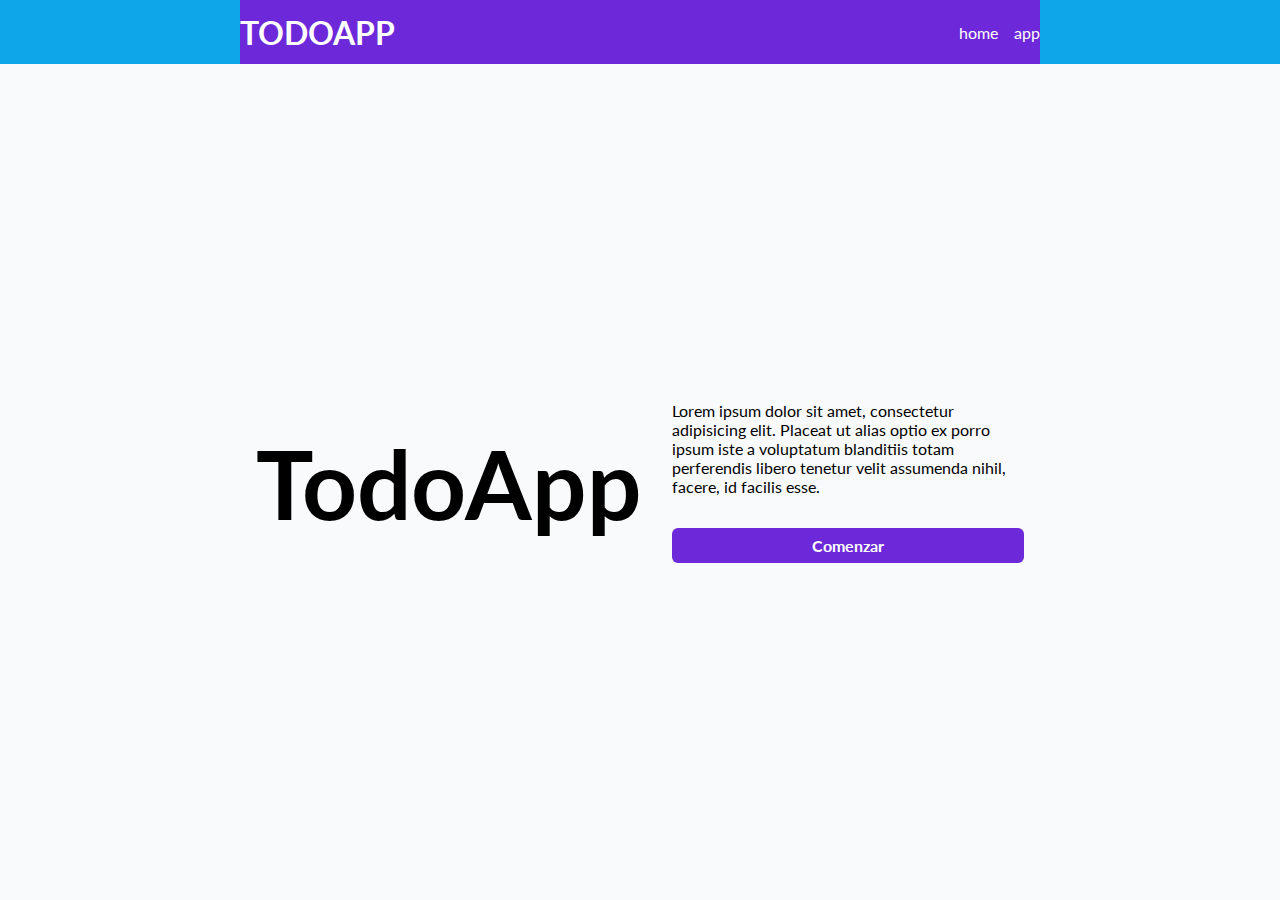
<file: index.html>
<!DOCTYPE html>
<html lang="es">
<head>
    <meta charset="UTF-8">
    <meta name="viewport" content="width=device-width, initial-scale=1.0">
    <title>documents</title>
    <link rel="stylesheet" href="index.css">
    <link rel="preconnect" href="https://fonts.googleapis.com">
<link rel="preconnect" href="https://fonts.gstatic.com" crossorigin>
<link href="https://fonts.googleapis.com/css2?family=Lato:wght@400;700&display=swap" rel="stylesheet">
</head>
<body>
<nav id="nav">
    <div id="nav-container">
        <h1 id="nav-title">todoapp</h1> 
        <!-- movil -->
        <button id="nav-btn">
            <svg xmlns="http://www.w3.org/2000/svg" fill="none" viewBox="0 0 24 24" stroke-width="1.5" stroke="currentColor" class="mav-icon">
                <path stroke-linecap="round" stroke-linejoin="round" d="M3.75 6.75h16.5M3.75 12h16.5m-16.5 5.25h16.5" />
            </svg>
            </button>
              <!-- escritorio -->
              <div id="nav-link-container">
                <a class= "link" href="/">home</a>
                <a class= "link" href="app/">app</a>
              </div>    

    </div>
</nav>
<main id="main-container">
    <h1 id="main-title">TodoApp</h1>
    <div id="main-desc-container">
    <p id="desc-container">Lorem ipsum dolor sit amet, consectetur adipisicing elit. Placeat ut alias optio ex porro ipsum iste a voluptatum blanditiis totam perferendis libero tenetur velit assumenda nihil, facere, id facilis esse.</p>
    <a id="desc-link" href="app/">Comenzar</a>
    </div>
</main>
</body>
</html>
</file>
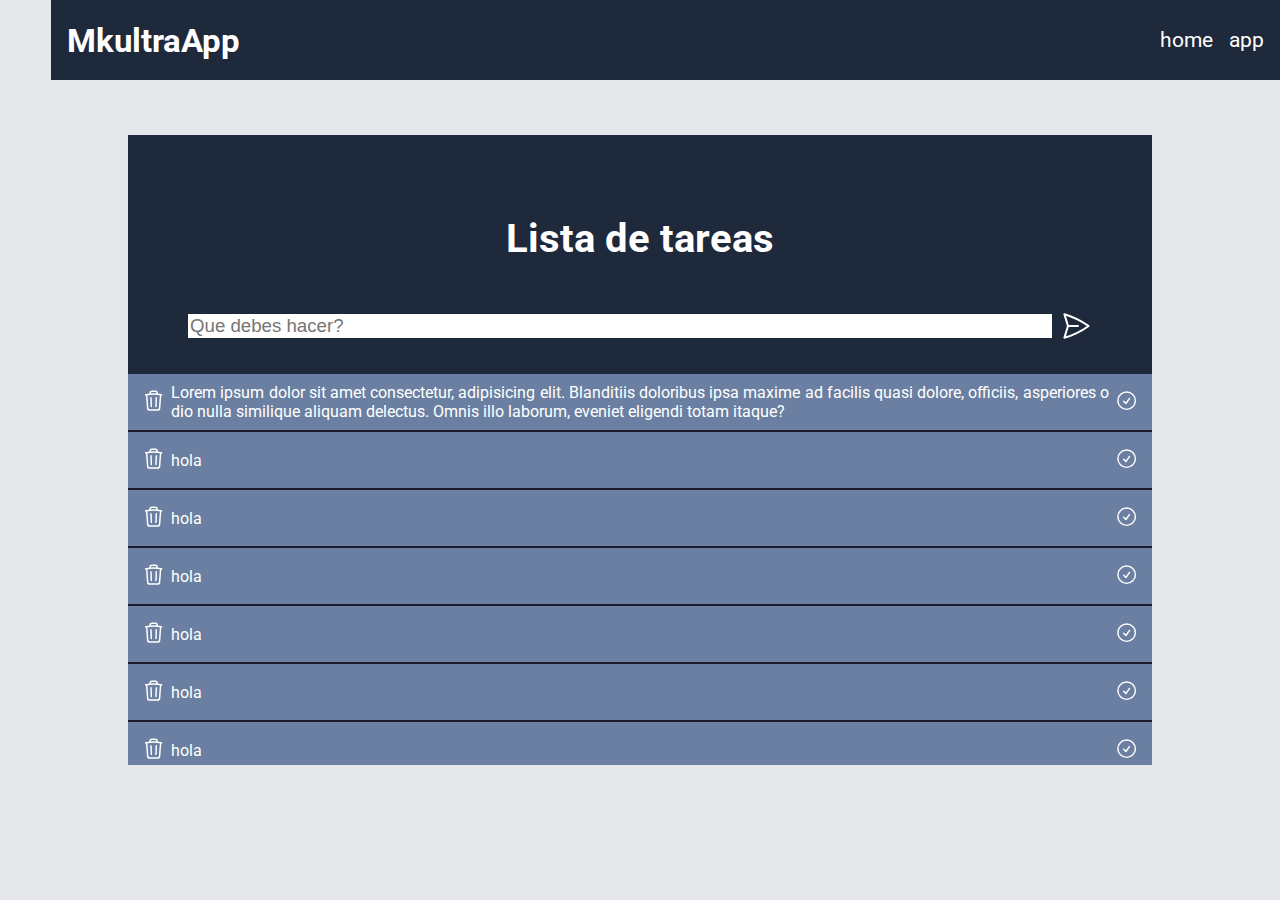
<file: app/index.html>
<!DOCTYPE html>
<html lang="en">
<head>
    <meta charset="UTF-8">
    <meta name="viewport" content="width=device-width, initial-scale=1.0">
    <title>documents</title>
    <link rel="stylesheet" href="index.css">
    <link rel="preconnect" href="https://fonts.googleapis.com">
    <link rel="preconnect" href="https://fonts.gstatic.com" crossorigin>
    <link href="https://fonts.googleapis.com/css2?family=Roboto:wght@500&display=swap" rel="stylesheet">
</head>
<body>
  <!-- nav primera caja para controlar todo el conjunto -->
<nav id="nav">
  <!-- div segunda caja para controlar el contenido -->
  <div id="nav-container">
    <h1 id="nav-title1">MkultraApp</h1>
    <!-- boton para movil -->
    <button id="nav-btn">
      <svg xmlns="http://www.w3.org/2000/svg" fill="none" viewBox="0 0 24 24" stroke-width="1.5" stroke="currentColor" class="mav-icon">
          <path stroke-linecap="round" stroke-linejoin="round" d="M3.75 6.75h16.5M3.75 12h16.5m-16.5 5.25h16.5" />
      </svg>
      </button>
        <!-- escritorio -->
        <div id="nav-link-container">
          <a class= "link" href="/">home</a>
          <a class= "link" href="app/">app</a>
        </div>
</nav>
<!-- main primera caja para controlar todo el conjunto -->
<main id="main-app">
  <!-- div segunda caja para controlar todo el contenido -->
  <div id="main-container">
    <!-- para controlar el titulo -->
  <H2 id="main-title">Lista de tareas</H2>
  <!-- para controlar la caja del texto, boton y lista -->
  <div id="input-btn">
    <!-- para controlar el texto y el boton -->
    <div id="div-input-text">
      <!-- para controlar el texto nada mas -->
<form id="form-app">
  <input id="input-app" type="text" placeholder="Que debes hacer?"></form></div>
  <!-- para controlar el boton -->
<button id="btn-add"><svg xmlns="http://www.w3.org/2000/svg" fill="none" viewBox="0 0 24 24" stroke-width="1.5" stroke="currentColor" class="w-6 h-6">
  <path stroke-linecap="round" stroke-linejoin="round" d="M6 12L3.269 3.126A59.768 59.768 0 0121.485 12 59.77 59.77 0 013.27 20.876L5.999 12zm0 0h7.5" /></svg>
</button>
</div>
<ul id="cont-list">
  <!-- primera tarea -->
  <li class="list">
  <button class="btn-del-list"><svg xmlns="http://www.w3.org/2000/svg" fill="none" viewBox="0 0 24 24" stroke-width="1.5" stroke="currentColor" class="w-6 h-6">
    <path stroke-linecap="round" stroke-linejoin="round" d="M14.74 9l-.346 9m-4.788 0L9.26 9m9.968-3.21c.342.052.682.107 1.022.166m-1.022-.165L18.16 19.673a2.25 2.25 0 01-2.244 2.077H8.084a2.25 2.25 0 01-2.244-2.077L4.772 5.79m14.456 0a48.108 48.108 0 00-3.478-.397m-12 .562c.34-.059.68-.114 1.022-.165m0 0a48.11 48.11 0 013.478-.397m7.5 0v-.916c0-1.18-.91-2.164-2.09-2.201a51.964 51.964 0 00-3.32 0c-1.18.037-2.09 1.022-2.09 2.201v.916m7.5 0a48.667 48.667 0 00-7.5 0" />
  </svg></button>
    <p class="body-list">Lorem ipsum dolor sit amet consectetur, adipisicing elit. Blanditiis doloribus ipsa maxime ad facilis quasi dolore, officiis, asperiores odio nulla similique aliquam delectus. Omnis illo laborum, eveniet eligendi totam itaque?</p>
    <button class="btn-check"><svg xmlns="http://www.w3.org/2000/svg" fill="none" viewBox="0 0 24 24" stroke-width="1.5" stroke="currentColor" class="w-6 h-6">
      <path stroke-linecap="round" stroke-linejoin="round" d="M9 12.75L11.25 15 15 9.75M21 12a9 9 0 11-18 0 9 9 0 0118 0z" /></svg></button>
  </li>
  <!-- segunda tarea -->
  <li class="list">
    <button class="btn-del-list"><svg xmlns="http://www.w3.org/2000/svg" fill="none" viewBox="0 0 24 24" stroke-width="1.5" stroke="currentColor" class="w-6 h-6">
      <path stroke-linecap="round" stroke-linejoin="round" d="M14.74 9l-.346 9m-4.788 0L9.26 9m9.968-3.21c.342.052.682.107 1.022.166m-1.022-.165L18.16 19.673a2.25 2.25 0 01-2.244 2.077H8.084a2.25 2.25 0 01-2.244-2.077L4.772 5.79m14.456 0a48.108 48.108 0 00-3.478-.397m-12 .562c.34-.059.68-.114 1.022-.165m0 0a48.11 48.11 0 013.478-.397m7.5 0v-.916c0-1.18-.91-2.164-2.09-2.201a51.964 51.964 0 00-3.32 0c-1.18.037-2.09 1.022-2.09 2.201v.916m7.5 0a48.667 48.667 0 00-7.5 0" />
    </svg></button>
      <p class="body-list">hola</p>
      <button class="btn-check"><svg xmlns="http://www.w3.org/2000/svg" fill="none" viewBox="0 0 24 24" stroke-width="1.5" stroke="currentColor" class="w-6 h-6">
        <path stroke-linecap="round" stroke-linejoin="round" d="M9 12.75L11.25 15 15 9.75M21 12a9 9 0 11-18 0 9 9 0 0118 0z" /></svg></button>
    </li>
    <!-- tercera tarea -->
    <li class="list">
      <button class="btn-del-list"><svg xmlns="http://www.w3.org/2000/svg" fill="none" viewBox="0 0 24 24" stroke-width="1.5" stroke="currentColor" class="w-6 h-6">
        <path stroke-linecap="round" stroke-linejoin="round" d="M14.74 9l-.346 9m-4.788 0L9.26 9m9.968-3.21c.342.052.682.107 1.022.166m-1.022-.165L18.16 19.673a2.25 2.25 0 01-2.244 2.077H8.084a2.25 2.25 0 01-2.244-2.077L4.772 5.79m14.456 0a48.108 48.108 0 00-3.478-.397m-12 .562c.34-.059.68-.114 1.022-.165m0 0a48.11 48.11 0 013.478-.397m7.5 0v-.916c0-1.18-.91-2.164-2.09-2.201a51.964 51.964 0 00-3.32 0c-1.18.037-2.09 1.022-2.09 2.201v.916m7.5 0a48.667 48.667 0 00-7.5 0" />
      </svg></button>
        <p class="body-list">hola</p>
        <button class="btn-check"><svg xmlns="http://www.w3.org/2000/svg" fill="none" viewBox="0 0 24 24" stroke-width="1.5" stroke="currentColor" class="w-6 h-6">
          <path stroke-linecap="round" stroke-linejoin="round" d="M9 12.75L11.25 15 15 9.75M21 12a9 9 0 11-18 0 9 9 0 0118 0z" /></svg></button>
      </li>
      <li class="list">
        <button class="btn-del-list"><svg xmlns="http://www.w3.org/2000/svg" fill="none" viewBox="0 0 24 24" stroke-width="1.5" stroke="currentColor" class="w-6 h-6">
          <path stroke-linecap="round" stroke-linejoin="round" d="M14.74 9l-.346 9m-4.788 0L9.26 9m9.968-3.21c.342.052.682.107 1.022.166m-1.022-.165L18.16 19.673a2.25 2.25 0 01-2.244 2.077H8.084a2.25 2.25 0 01-2.244-2.077L4.772 5.79m14.456 0a48.108 48.108 0 00-3.478-.397m-12 .562c.34-.059.68-.114 1.022-.165m0 0a48.11 48.11 0 013.478-.397m7.5 0v-.916c0-1.18-.91-2.164-2.09-2.201a51.964 51.964 0 00-3.32 0c-1.18.037-2.09 1.022-2.09 2.201v.916m7.5 0a48.667 48.667 0 00-7.5 0" />
        </svg></button>
          <p class="body-list">hola</p>
          <button class="btn-check"><svg xmlns="http://www.w3.org/2000/svg" fill="none" viewBox="0 0 24 24" stroke-width="1.5" stroke="currentColor" class="w-6 h-6">
            <path stroke-linecap="round" stroke-linejoin="round" d="M9 12.75L11.25 15 15 9.75M21 12a9 9 0 11-18 0 9 9 0 0118 0z" /></svg></button>
        </li>
        <li class="list">
          <button class="btn-del-list"><svg xmlns="http://www.w3.org/2000/svg" fill="none" viewBox="0 0 24 24" stroke-width="1.5" stroke="currentColor" class="w-6 h-6">
            <path stroke-linecap="round" stroke-linejoin="round" d="M14.74 9l-.346 9m-4.788 0L9.26 9m9.968-3.21c.342.052.682.107 1.022.166m-1.022-.165L18.16 19.673a2.25 2.25 0 01-2.244 2.077H8.084a2.25 2.25 0 01-2.244-2.077L4.772 5.79m14.456 0a48.108 48.108 0 00-3.478-.397m-12 .562c.34-.059.68-.114 1.022-.165m0 0a48.11 48.11 0 013.478-.397m7.5 0v-.916c0-1.18-.91-2.164-2.09-2.201a51.964 51.964 0 00-3.32 0c-1.18.037-2.09 1.022-2.09 2.201v.916m7.5 0a48.667 48.667 0 00-7.5 0" />
          </svg></button>
            <p class="body-list">hola</p>
            <button class="btn-check"><svg xmlns="http://www.w3.org/2000/svg" fill="none" viewBox="0 0 24 24" stroke-width="1.5" stroke="currentColor" class="w-6 h-6">
              <path stroke-linecap="round" stroke-linejoin="round" d="M9 12.75L11.25 15 15 9.75M21 12a9 9 0 11-18 0 9 9 0 0118 0z" /></svg></button>
          </li>
          <li class="list">
            <button class="btn-del-list"><svg xmlns="http://www.w3.org/2000/svg" fill="none" viewBox="0 0 24 24" stroke-width="1.5" stroke="currentColor" class="w-6 h-6">
              <path stroke-linecap="round" stroke-linejoin="round" d="M14.74 9l-.346 9m-4.788 0L9.26 9m9.968-3.21c.342.052.682.107 1.022.166m-1.022-.165L18.16 19.673a2.25 2.25 0 01-2.244 2.077H8.084a2.25 2.25 0 01-2.244-2.077L4.772 5.79m14.456 0a48.108 48.108 0 00-3.478-.397m-12 .562c.34-.059.68-.114 1.022-.165m0 0a48.11 48.11 0 013.478-.397m7.5 0v-.916c0-1.18-.91-2.164-2.09-2.201a51.964 51.964 0 00-3.32 0c-1.18.037-2.09 1.022-2.09 2.201v.916m7.5 0a48.667 48.667 0 00-7.5 0" />
            </svg></button>
              <p class="body-list">hola</p>
              <button class="btn-check"><svg xmlns="http://www.w3.org/2000/svg" fill="none" viewBox="0 0 24 24" stroke-width="1.5" stroke="currentColor" class="w-6 h-6">
                <path stroke-linecap="round" stroke-linejoin="round" d="M9 12.75L11.25 15 15 9.75M21 12a9 9 0 11-18 0 9 9 0 0118 0z" /></svg></button>
            </li>
            <li class="list">
              <button class="btn-del-list"><svg xmlns="http://www.w3.org/2000/svg" fill="none" viewBox="0 0 24 24" stroke-width="1.5" stroke="currentColor" class="w-6 h-6">
                <path stroke-linecap="round" stroke-linejoin="round" d="M14.74 9l-.346 9m-4.788 0L9.26 9m9.968-3.21c.342.052.682.107 1.022.166m-1.022-.165L18.16 19.673a2.25 2.25 0 01-2.244 2.077H8.084a2.25 2.25 0 01-2.244-2.077L4.772 5.79m14.456 0a48.108 48.108 0 00-3.478-.397m-12 .562c.34-.059.68-.114 1.022-.165m0 0a48.11 48.11 0 013.478-.397m7.5 0v-.916c0-1.18-.91-2.164-2.09-2.201a51.964 51.964 0 00-3.32 0c-1.18.037-2.09 1.022-2.09 2.201v.916m7.5 0a48.667 48.667 0 00-7.5 0" />
              </svg></button>
                <p class="body-list">hola</p>
                <button class="btn-check"><svg xmlns="http://www.w3.org/2000/svg" fill="none" viewBox="0 0 24 24" stroke-width="1.5" stroke="currentColor" class="w-6 h-6">
                  <path stroke-linecap="round" stroke-linejoin="round" d="M9 12.75L11.25 15 15 9.75M21 12a9 9 0 11-18 0 9 9 0 0118 0z" /></svg></button>
              </li>
</ul>
</main>
</body>
</html>
</file>
<file: index.css>
*,
::before,
::after {
  box-sizing: border-box;
  /* 1 */
  border-width: 0;
  /* 2 */
  border-style: solid;
  /* 2 */
  border-color: #e5e7eb;
  /* 2 */
}
body, h1, p{
    margin: 0;
}
    
/* body */
body {
    padding-top: 4rem;
    font-family: 'Lato', sans-serif;
    background-color: #f9fafb;
    
}

/* nav */

#nav {
    background-color:#0ea5e9;
    padding: 0 1rem;
    position: fixed;
    top: 0;
    height: 4rem;
    left: 0;
    right: 0;
}

#nav-container{
    max-width: 50rem;
    margin: 0 auto;
    background-color: #6d28d9;
    height: inherit;
    display: flex;
    justify-content: space-between;
    align-items: center;

}  

#nav-title {
    margin: 0;
    color: white;
    font-weight: 700;
    text-transform: uppercase;
}
#nav-btn {
    width: 3rem;
    height: 3rem;
    padding: 0.5rem;
    border-radius: 0.75rem;
    background-color: inherit;
    border: 2px solid white;
    color: #f9fafb;
}
#nav-btn:active{
background-color: aqua;
color: inherit;
transition: all 0.175s ease-in-out;
}

#nav-link-container {
    display: flex;
    gap: 1rem;
    display: none;
}

.link {
    color: white;
    text-decoration: none;
}
.link:hover{
    text-decoration: underline;
}
#main-container{
    /* sin scrol height, con scrol: main-heigth para que la imagen llege al final */
    height: calc(100vh - 4rem);
    display: flex;
    justify-content: center;
    align-items: center;
    flex-direction: column;
    gap: 2rem;
    padding: 0 1rem;
    max-width: 50rem;
    margin: 0 auto;
}
#main-desc-container{
    display: flex;
    flex-direction: column;
    gap: 2rem;
}
#desc-text{
    text-align: justify;
}
#desc-link{
    background-color: #6d28d9;
    padding: 0.5rem 1rem;
    border-radius: 0.375rem;
    color: white;
    text-decoration: none;
    text-align: center;
    font-weight: 700;
    /* para que se vea el boton peque y ajustado */
    justify-content: center;
}
#desc-link:hover{
    background-color: #251245;
    transition: all 0.175s ease-in-out;
}
@media (min-width: 768px) {
    #nav-btn{
    display: none;
    }
    #nav-link-container {
        display: flex;
    }
    #main-container {
        flex-direction: row;
    }
}
@media (min-width: 1024px) {
    #main-title {
        width: 50%;
        font-size: 6rem;
    }
    #main-desc-container{
        width: 50%;
    }
}
</file>
<file: app/index.css>
*,
::before,
::after {
  box-sizing: border-box;
  /* 1 */
  border-width: 0;
  /* 2 */
  border-style: solid;
  /* 2 */
  border-color: #e5e7eb;
  /* 2 */
}
body{
  font-family: 'Roboto', sans-serif;
  background-color: #e5e7eb;
}
body, h1, h2 {
  margin: 0;
}
  
#nav{
  background-color: #1e293b;
  position: fixed;
  display: flex;
  padding: 0 1rem;
  top: 0;
  height: 5rem;
  left: 4%;
  right: 0;
  color: white;
}
#nav-container{
    width: 100%;
    margin: 0 auto;
    display: flex;
    height: inherit;
    justify-content: space-between;
    align-items: center;
}
#nav-title1{
  font-size: 25pt;
}
#nav-btn{
  height: 3rem;
  width: 3rem;
  border: 2px solid white;
  padding: 0.5rem;
  border-radius: 0.5rem;

}
.link{
  color: white;
    text-decoration: none;
    font-size: 1.3rem;
}
#nav-link-container {
  display: flex;
  gap: 1rem;
  display: none; 
}
.link {
  color: white;
  text-decoration: none;
}
.link:hover{
  text-decoration: underline;
}
#main-app{
  display: flex;
  flex-direction: column;
  justify-content: center;
  height: 100vh;
  align-items: center;
}
#main-container{
  display: flex;
  flex-direction: column;
  width: 80%;
  max-height: 70%;
  justify-content: center;
  background-color: #1e293b;
  color: white;
}
#main-title{
    text-align: center;
    padding-top: 5rem;
    padding-bottom: 1rem;
    text-size-adjust: 100%;
    font-size: 30pt;
    
  }
  #input-btn{
    display: flex;
    justify-content: center;
    align-items: center;
    gap: 0.5rem;
    padding: 2rem;
  }
  #div-input-text{
    display: flex;
    flex-direction: column;
    width: 90%;
    border-radius: 0.5rem;
  }
  #form-app{
    display: flex;
    flex-direction: column;
    justify-content: center;
    align-items: center;
    gap: 1rem;
    width: 100%;
  }
  #input-app{
    width: 100%;
    display: flex;
    flex-direction: column;
    justify-content: center;
    align-items: center;
    gap: 1rem;
    width: 100%;
    font-size: 14pt;
  }
#btn-add{
  height: 2rem;
  width: 2rem;
  padding: 0;
  background-color: transparent;
  color: white;
}
#btn-add:hover{
  color: greenyellow;
}
#cont-list{
    border: 1rem black ;
    border-color: black;
    background-color: #6a7fa1;
    margin: 0;
    padding: 0;
    list-style: none;
    word-break: break-all;
    overflow-y: scroll;
}
.list{
    display: flex;
    border-bottom-width: 2px;
    border-color: #1a1d31;
    justify-content: space-between;
    align-items: center;
    padding: 0.5rem;
    text-align: justify;
    max-height: calc(70vh - 2rem);
}
.body-list{
  width: 74%;
  margin: 0;
}
.btn-del-list{
    width: 10%;
    height: 2.5rem;
    background-color: transparent;
    color: white;
}
.btn-del-list:hover{
  color: red;
}
.btn-check{
  width: 10%;
  height: 2.5rem;
  background-color: transparent;
  color: white;
}
.btn-check:hover{
  color: greenyellow;
}

@media (min-width: 768px) {
  #nav-btn{
  display: none;
  }
  #nav-link-container {
      display: flex;
  }
  .btn-del-list{
    width: 7%;
  }
  .btn-check{
    width: 7%;
  }
}
@media (min-width: 1024px) {
  #main-desc-container{
      width: 50%;
  }
  .btn-del-list{
    width: 3.5%;
  }
  .btn-check{
    width: 3.5%;
  }
  .body-list{
    width: 93%;
  }
}
</file>
